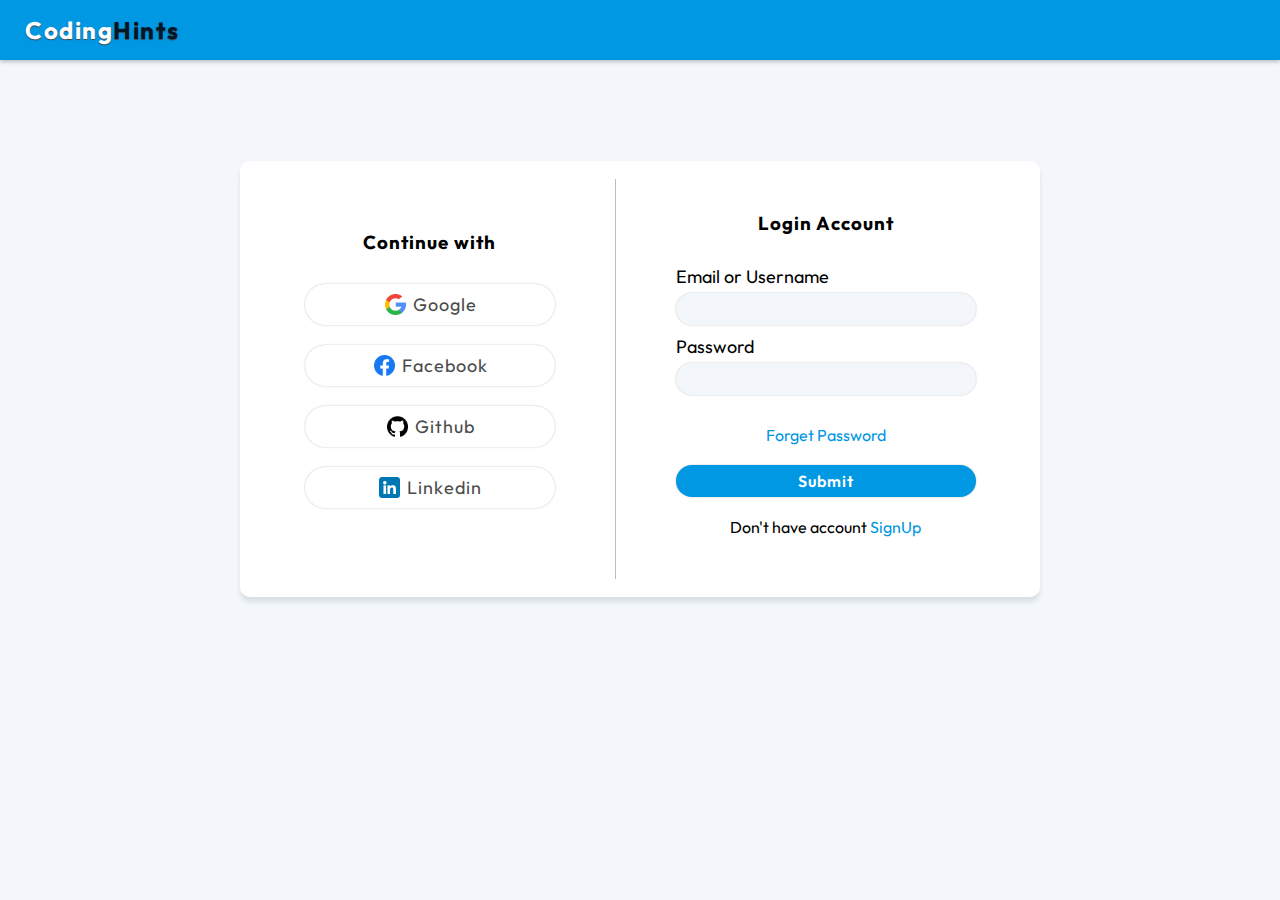
<file: login.html>
<!DOCTYPE html>
<html lang="en">

<head>
    <meta charset="UTF-8">
    <meta http-equiv="X-UA-Compatible" content="IE=edge">
    <meta name="viewport" content="width=device-width, initial-scale=1.0">
    <title>Login - CodingHints</title>

    <!-- CSS link -->
    <link rel="stylesheet" href="responsive.css">
    <link rel="stylesheet" href="style.css">

    <!-- font icon link-->
    <link rel="stylesheet" href="https://cdnjs.cloudflare.com/ajax/libs/font-awesome/6.2.0/css/all.min.css">
</head>

<body>
    <header>
        <nav>
            <div class="login-navbar">
                <div class="left-nav">
                    <a href="index.html" class="logo">Coding<span>Hints</span></a>
                </div>
            </div>
        </nav>
    </header>

    <section class="sign-section">
        <div class="sign-area">
            <div class="sign-col-1">
                <h3>Continue with</h3>
                <div class="sign-link">
                    <a href="#" class="link-box"><img src="image/google.png" alt=""> Google</a>

                    <a href="#" class="link-box"><img src="image/facebook.png" alt=""> Facebook</a>

                    <a href="#" class="link-box"><img src="image/github.png" alt=""> Github</a>

                    <a href="#" class="link-box"><img src="image/linkedin.png" alt=""> Linkedin</a>
                </div>
            </div>
            <div class="mid-line"></div>
            <div class="sign-col-2">
                <h3>Login Account</h3>
                <form action="">

                    <label for="email">Email or Username</label>
                    <input type="email" name="" id="email" required>

                    <label for="password">Password</label>
                    <input type="password" name="" id="password" required>

                    <span><a href="#">Forget Password</a></span>

                    <button id="signBtn">Submit</button>

                    <span>Don't have account <a href="signup.html">SignUp</a></span>
                </form>
            </div>
        </div>
    </section>

    <script src="script.js"></script>
</body>

</html>
</file>
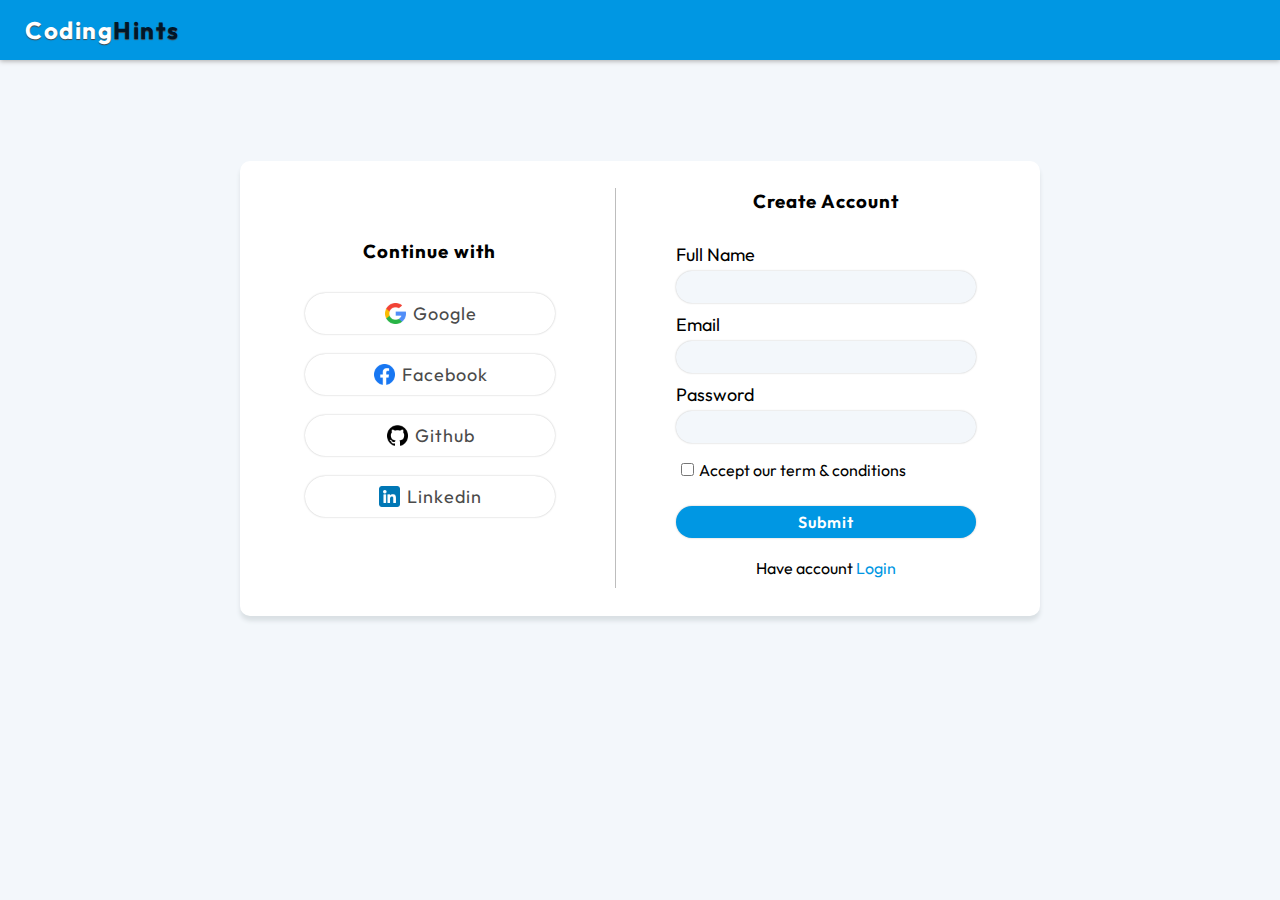
<file: signup.html>
<!DOCTYPE html>
<html lang="en">

<head>
    <meta charset="UTF-8">
    <meta http-equiv="X-UA-Compatible" content="IE=edge">
    <meta name="viewport" content="width=device-width, initial-scale=1.0">
    <title>Sign up - CodingHints</title>

    <!-- CSS link -->
    <link rel="stylesheet" href="responsive.css">
    <link rel="stylesheet" href="style.css">

    <!-- font icon link-->
    <link rel="stylesheet" href="https://cdnjs.cloudflare.com/ajax/libs/font-awesome/6.2.0/css/all.min.css">
</head>

<body>
    <header>
        <nav>
            <div class="login-navbar">
                <div class="left-nav">
                    <a href="index.html" class="logo">Coding<span>Hints</span></a>
                </div>
            </div>
        </nav>
    </header>

    <section class="sign-section">
        <div class="sign-area">
            <div class="sign-col-1">
                <h3>Continue with</h3>
                <div class="sign-link">
                    <a href="#" class="link-box"><img src="image/google.png" alt=""> Google</a>

                    <a href="#" class="link-box"><img src="image/facebook.png" alt=""> Facebook</a>

                    <a href="#" class="link-box"><img src="image/github.png" alt=""> Github</a>

                    <a href="#" class="link-box"><img src="image/linkedin.png" alt=""> Linkedin</a>
                </div>
            </div>
            <div class="mid-line"></div>
            <div class="sign-col-2">
                <h3>Create Account</h3>
                <form action="">
                    <label for="name">Full Name</label>
                    <input type="text" name="" id="name" required>

                    <label for="email">Email</label>
                    <input type="email" name="" id="email" required>

                    <label for="password">Password</label>
                    <input type="password" name="" id="password" required>

                    <label for="check" id="checkbox"><input type="checkbox" name="" id="check" required>Accept our term & conditions</label>

                    <button id="signBtn">Submit</button>

                    <span>Have account <a href="login.html">Login</a></span>
                </form>
            </div>
        </div>
    </section>

    <script src="script.js"></script>
</body>

</html>
</file>
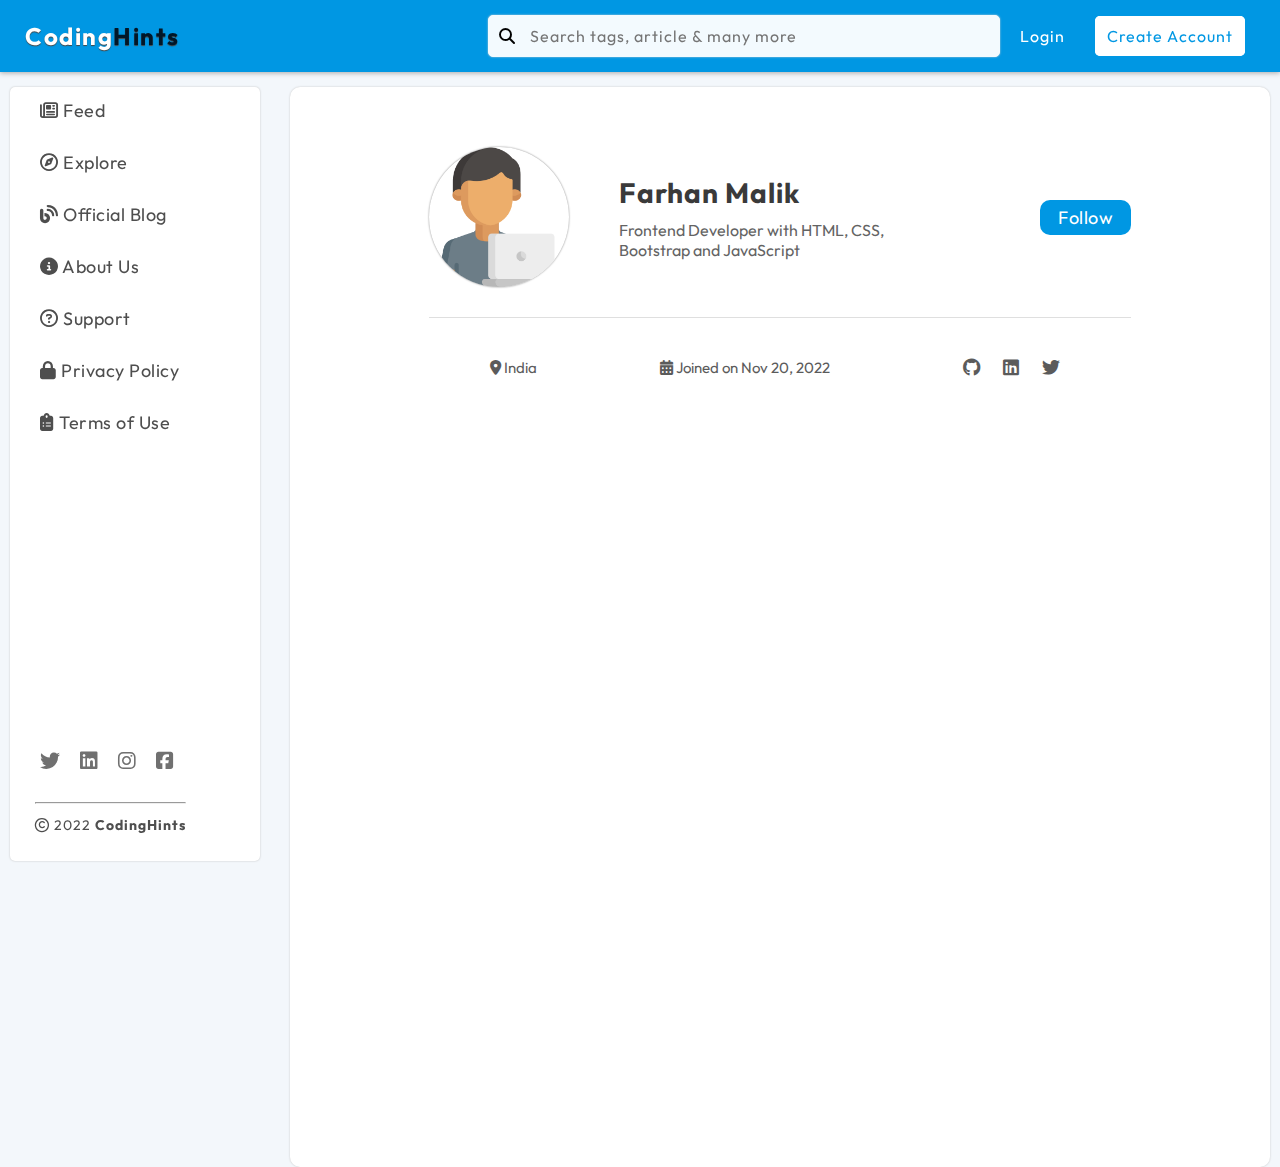
<file: user-profile.html>
<!DOCTYPE html>
<html lang="en">

<head>
    <meta charset="UTF-8">
    <meta http-equiv="X-UA-Compatible" content="IE=edge">
    <meta name="viewport" content="width=device-width, initial-scale=1.0">
    <title>User - CodingHints</title>

    <!-- css link -->
    <link rel="stylesheet" href="style.css">
    <link rel="stylesheet" href="responsive.css">

    <!-- font icon link-->
    <link rel="stylesheet" href="https://cdnjs.cloudflare.com/ajax/libs/font-awesome/6.2.0/css/all.min.css">
</head>

<body>
    <header>
        <div class="navbar">
            <div class="left-nav">
                <div class="menu-bar" id="menuBtn"><i class="fa-solid fa-bars"></i></div>
                <a href="index.html" class="logo">Coding<span>Hints</span></a>
            </div>
            <div class="right-nav">
                <div class="search-bar">
                    <form action="" id="searchForm">
                        <label for=""><i class="fa-solid fa-magnifying-glass"></i></label>
                        <input type="text" id="searchInp" placeholder="Search tags, article & many more">
                    </form>
                </div>
                <div class="account">
                    <div class="b-sign" id="signBox">
                        <div class="sign-in row">
                            <a href="login.html">Login</a>
                        </div>
                        <div class="sign-up row">
                            <a href="signup.html">Create Account</a>
                        </div>
                    </div>
                    <div class="sign-logo" id="closeBox">
                        <span><i class="fa-regular fa-user"></i></span>
                    </div>
                </div>
            </div>
        </div>
    </header>
    <nav class="below-nav">
        <ul>
            <li><a href="#"><i class="fa-regular fa-newspaper mn-icon"></i></a></li>
            <li><a href="#"><i class="fa-solid fa-magnifying-glass"></i></a></li>
            <li><a href="#"><i class="fa-regular fa-compass mn-icon"></i></a></li>
            <li><a href="#"><i class="fa-solid fa-blog mn-icon"></i></a></li>
            <li><a href="#"><i class="fa-regular fa-bell"></i></a></li>
        </ul>
    </nav>

    <div class="user-section">
        <div class="home">
            <aside>
                <div class="home-left">
                    <ul class="menu">
                        <li><a href="index.html"><i class="fa-regular fa-newspaper mn-icon"></i> Feed</a></li>
                        <li><a href="#"><i class="fa-regular fa-compass mn-icon"></i> Explore</a></li>
                        <li><a href="#"><i class="fa-solid fa-blog mn-icon"></i> Official Blog</a></li>
                        <li><a href="#"><i class="fa-solid fa-circle-info mn-icon"></i> About Us</a></li>
                        <li><a href="#"><i class="fa-regular fa-circle-question"></i></i> Support</a></li>
                        <li><a href="#"><i class="fa-solid fa-lock mn-icon"></i> Privacy Policy</a></li>
                        <li><a href="#"><i class="fa-solid fa-clipboard-list mn-icon"></i> Terms of Use</a></li>
                    </ul>
                    <div class="side-end">
                        <div class="social-link">
                            <div class="fb s-link">
                                <a href="#"><i class="fa-brands fa-twitter"></i></a>
                            </div>
                            <div class="fb s-link">
                                <a href="#"><i class="fa-brands fa-linkedin"></i></a>
                            </div>
                            <div class="fb s-link">
                                <a href="#"><i class="fa-brands fa-instagram"></i></a>
                            </div>
                            <div class="fb s-link">
                                <a href="#"><i class="fa-brands fa-square-facebook"></i></a>
                            </div>
                        </div>
                        <div class="ft-end">
                            <hr>
                            <p><i class="fa-regular fa-copyright"></i> 2022 <b>CodingHints</b></p>
                        </div>
                    </div>
                </div>
            </aside>
        </div>

        <div class="user-box">
            <div class="profile-section">
                <div class="profile">
                    <img src="image/user-img.png" alt="">
                    <div class="profile-details">
                        <h2 class="profile-name">Farhan Malik</h2>
                        <p class="profile-short">Frontend Developer with HTML, CSS, Bootstrap and JavaScript</p>
                        <div class="follow-link">
                            <a href="" class="m-device">Follow</a>
                        </div>
                    </div>
                </div>
                <div class="follow-link">
                    <a href="" class="lg-device">Follow</a>
                </div>
            </div>
            <div class="user-social-link">
                <div class="location">
                    <p><i class="fa-sharp fa-solid fa-location-dot"></i> India</p>
                </div>
                <div class="join">
                    <p><i class="fa-solid fa-calendar-days"></i> Joined on Nov 20, 2022</p>
                </div>
                <div class="social-links">
                    <span><a href="#"><i class="fa-brands fa-github"></i></a></span>
                    <span><a href="#"><i class="fa-brands fa-linkedin"></i></a></span>
                    <span><a href="#"><i class="fa-brands fa-twitter"></i></a></span>
                </div>
            </div>
        </div>
    </div>    

    <script src="script.js"></script>
</body>

</html>
</file>
<file: responsive.css>
@import url('https://fonts.googleapis.com/css2?family=Outfit:wght@400;700&display=swap');

@media screen and (max-width: 1200px) {
    .home-mid {
        margin: 15px 0px;
    }
    .user-box{
        padding: 30px;
    }
}

@media screen and (max-width: 1020px) {
    header {
        padding: 15px;
    }

    .home-mid {
        margin: 15px;
    }

    .side-logo {
        padding: 25px 0px;
        display: block;
        margin-left: 25px;
        justify-content: space-between;
    }

    .side-logo a {
        color: #0097e3;
    }

    .home-left {
        position: fixed;
        top: 0px;
        left: -400px;
        border-radius: 0;
        height: 100vh;
        transition: all .6s;
    }

    .home-left.active {
        left: 0px;
    }

    .home-right {
        display: none;
    }

    .menu-bar {
        display: block;
    }

    .content {
        max-width: 100vw;
        margin: 5px 0px;
    }

    .sortby {
        margin: 0px;
        max-width: 100vw;
    }

    .user-box{
        margin-left: 0;
    }
}

@media screen and (max-width: 890px) {
    .home-mid {
        margin: 15px 0px;
    }

    .search-bar {
        display: none;
    }

    .below-nav {
        display: block;
    }
}
@media screen and (max-width: 750px) {
    .sign-area{
        flex-direction: column-reverse;
    }
    .mid-line{
        display: none;
    }

    .user-box{
        padding: 20px 0px;
    }
}

@media screen and (max-width: 620px) {
    header{
        padding: 10px 20px;
    }
    .navbar{
        height: fit-content;
    }
    .menu-bar{
        font-size: 18px;
    }
    .logo{
        font-size: 20px;
    }
    .b-sign{
        display: none;
        position: absolute;
        top: 55px;
        right: 10px;
        background-color: #ffffff;
        box-shadow: 0px 0px 2px #7a7a7a;
        color: black;
        border-radius: 5px;
    }
    .b-sign.active{
        display: block;
    }
    .b-sign::after {
        content: "";
        position: absolute;
        top: -10px;
        right: 24px;
        width: 0;
        height: 0;
        border-left: 10px solid transparent;
        border-right: 10px solid transparent;
        border-bottom: 20px solid #ffffff;
    }

    .account .row {
        margin: 25px 10px;

    }

    .sign-in a {
        color: #000000;
        text-decoration: none;
        padding: 5px;
    }

    .sign-up a {
        color: #ffffff;
        background-color: #0097e3;
        border: 2px solid #0097e3;
        padding: 5px;
    }

    .sign-in a:hover {
        color: #cceeff;
        background-color: #0193dc8d;
        text-decoration: underline;
    }

    .sign-up a:hover {
        color: #ffffff;
        background: transparent;
    }

    .sign-logo {
        display: block;
        box-shadow: 0px 0px 1px #7a7a7a;
    }

    .post {
        display: block;
        overflow: hidden;
        justify-content: center;
    }

    .content-img img {
        width: 100%;
        margin: 10px auto;
    }


    .user-box{
        padding: 10px 0px;
    }
    .profile{
        display: flex;
        align-items: flex-start;
        justify-content: space-between;
    }
    .profile img{
        width: 100px;
    }
    .profile-details{
        width: 60%;
        margin-left: 10px;
        padding: 5px 0px;
    }
    .profile-name{
        font-size: 22px;
        letter-spacing: .5px;
        
    }
    .profile-short{
        font-size: 15px;
    }
    .profile-section{
        display: flex;
        justify-content: center;
        flex-direction: column;
        padding-bottom: 20px;
    }
    .lg-device{
        display: none;
    }
    .m-device{
        display: block;
    }
    .follow-link a{
        font-size: 15px;
    }

    .user-social-link{
        padding: 0;
        display: block;
        line-height: 30px;
    }
    .social-links span a i{
        margin: 0px;
        margin-right: 10px
    }
}
</file>
<file: style.css>
@import url('https://fonts.googleapis.com/css2?family=Outfit:wght@400;600&display=swap');

*{
    margin: 0;
    padding: 0;
    box-sizing: border-box;
    font-family: 'Outfit', sans-serif;
    list-style: none;
    text-decoration: none;
    scroll-behavior: smooth;
}
body::-webkit-scrollbar{
    width: 5px;
}
body::-webkit-scrollbar-track{
    background-color: #c9edff3f;
    box-shadow: 0px 0px 1px #7a7a7a;
}
body::-webkit-scrollbar-thumb {
    background-color: #0097e3;
    border-radius: 2px;
}
body{
    background-color: #f3f7fb !important;
    scrollbar-width: thin;
}
header{
    position: sticky;
    top: 0px;
    background-color: #0097e3;
    padding: 15px 25px;
    box-shadow: 0px 1px 5px #a9a9a9;
}
.navbar{
    max-width: 1460px;
    height: 42px;
    margin: auto;
    display: flex;
    align-items: center;
    justify-content: space-between;
}
.left-nav{
    text-align: center;
    display: flex;
    align-items: center;
}
.menu-bar{
    display: none;
    font-size: 22px;
    margin-right: 20px;
    color: #ffffff;
}
.logo{
    color: #ffffff;
    text-decoration: none;
    font-size: 24px;
    font-weight: 700;
    letter-spacing: 1.5px;
    text-shadow: 0px 1px 1px #464646;
}
.logo span{
    color: #001729;
}
.side-logo{
    display: none;
}
#closeMenu{
    display: none;
    font-size: 35px;
    position: absolute;
    top: 0px;
    right: 15px;
}
.right-nav, .account{
    display: flex;
    align-items: center;
}
.search-bar input{
   width: 40vw;
   font-size: 16px;
   letter-spacing: 1px;
   margin-right: 10px;
   padding: 10px 5px;
   outline: none;
   border: none;
   background-color: #f3fafe;
}
.search-bar form{
    width: 40vw;
    display: flex;
    align-items: center;
    background-color: #f3fafe;
    border: 1px solid #f3fafe;
    border-radius: 5px;
    box-shadow: 0px 0px 2px #d3d3d3;
}
.search-bar form label{
    padding: 10px 10px;
}
.account .row{
    letter-spacing: 1px;
    margin: 0px 10px;
}
.b-sign{
    display: flex;
    align-items: center;
}
.sign-in a{
    color: #ffffff;
    text-decoration: none;
    padding: 8px 10px;
    font-size: 16px;
    border-radius: 5px;
    transition: all .3s;
}
.sign-up a{
    color: #0097e3;
    background-color: #ffffff;
    border: 2px solid #ffffff;
    text-decoration: none;
    padding: 8px 10px;
    font-size: 16px;
    border-radius: 5px;
    transition: all .3s;
}
.sign-in a:hover{
    color: #cceeff;
    background-color: #00aaff8d;
    text-decoration: underline;
}
.sign-up a:hover{
    color: #ffffff;
    background: transparent;
}
.sign-logo{
    display: none;
    background-color: #ffffff;
    color: #0097e3;
    padding: 6px 10px;
    border-radius: 50%;
    font-size: 20px;
    cursor: pointer;
    margin-right: 5px;
}
.below-nav{
    display: none;
    position: fixed;
    bottom: 0px;
    left: 50%;
    transform: translate(-50%, 0);
}
.below-nav ul{
    width: 100vw;
    background-color: #ffffff;
    padding: 10px 40px;
    display: flex;
    align-items: center;
    justify-content: space-between;
    box-shadow: 0px -.5px 5px #cbcbcb;
}
.below-nav ul li a{
    color: black;
    font-size: 22px;
}

/* home section start */
.home-section{
    padding: 0px 10px;
    max-width: 1500px;
    margin: auto;
}
.home{
    display: flex;
    flex-direction: row;
    justify-content: space-between;
}

/* menu end of sidebar */
.home-left{
    position: sticky;
    top: 87px;
    width: 250px;
    min-width: 14vw;
    height: 86vh;
    background-color: #ffffff;
    border-radius: 5px;
    box-shadow: 0px 0px 2px #bdbdbd;
}
.home-left .menu a{
    display: block;
    font-size: 18px;
    text-decoration: none;
    color: #4e4e4e;
    padding: 12px 30px;
    margin: 5px 0px;
    letter-spacing: .5px;
}
.home-left .menu a .mn-icon{
    font-size: 18px;
}
.home-left .menu a:hover{
    background-color: #e7f2f6;
}

.home-left .menu .side-active{
    color: #0097e3;
    font-weight: bold;
}
/* menu end of sidebar */

/* footer of sidebar */
.social-link{
    position: absolute;
    bottom: 80px;
    left: 0%;
    padding: 5px 20px;
    display: flex;
    justify-content: center;
}
.social-link .s-link{
    margin: 0px 5px;
}
.social-link .s-link a i{
    padding: 5px;
    font-size: 20px;
    color: #707070;
    border-radius: 5px;
    transition: all .2s;
}
.social-link .s-link a i:hover{
   color: #000;
   transform: translateY(-2px);
}
.ft-end{
    position: absolute;
    bottom: 10px;
    padding: 5px 25px;
    left: 0%;
    text-align: center;
}
.ft-end p {
    font-size: 14px;
    padding: 10px 0px;
    line-height: 22px;
    letter-spacing: 1px;
    color: #4e4e4e;
}
/* footer-end of sidebar */


/* home mid start */
.home-mid{
    margin: 15px 15px; 
}
.sortby{
    background-color: #ffffffee;
    display: flex;
    align-items: center;
    margin: 0px 10px;
    letter-spacing: 1px;
    box-shadow: 0px 0px 2px #bdbdbd;
    border-radius: 5px;
}
.sortby .sortbtn{
    margin: 5px;
    color: #3a3a3a;
    padding: 10px 15px;
    text-decoration: none;
    font-size: 16px;
    border: none;
    outline: none;
    cursor: pointer;
    background: transparent;
}
.sortby .sortbtn:hover{
    border-radius: 5px;
    background-color: #e5eff6;
}
.sortby .sort-active{
    color: #0097e3;
    font-weight: bold;
}

.content-area{
    margin: 15px 0px;
}
.content{
    max-width: 62vw;
    margin:10px;
    background-color: #ffffffee;
    padding: 20px;
    box-shadow: 0px 0px 2px #bdbdbd;
    border-radius: 5px;
}
.user{
   display: flex;
   align-items: center;
}
.user-link{
    color: #343434;
    text-decoration: none;
}
.user-name{
    text-decoration: none;
    color: #000000;
    letter-spacing: 1px;
    font-weight: 600;
    padding: 5px 0px;
}
.user-img{
    width: 60px;
    padding: 2px;
    margin-right: 15px;
    border-radius: 50%;
    box-shadow: 0px 0px 2px #7a7a7a;
}
.date p{
    margin-top: 5px;
    color: #6b6b6b;
}
.post{
    display: inline-flex;
    flex-direction: row-reverse;
    align-items: center;
    color: #343434;
}
.user-content{
    padding: 10px;
}
.user-content .content-title{
    color: #2c2c2c;
    font-size: 22px;
    font-weight: 600;
    text-decoration: none;
}
#readTime{
    color: #7a7a7a;
}
.user-content p{
    padding-top: 8px;
    line-height: 23px;
    letter-spacing: 1px;
}
.user-content p .readbtn{
    color: #007fb1;
}
.content-img img{
    width: 200px;
    box-shadow: 0px 0px 1px #4e4e4e;
    border-radius: 5px;
}

.home-right{
    width: 22vw;
    margin: 10px 0px;
}
.category{
    background-color: #ffffff;
    margin-top: 15px;
    padding: 5px 15px;
    box-shadow: 0px 0px 2px #bdbdbd;
    border-radius: 5px;
}
.trending{
    background-color: #ffffff;
    margin-top: 10px;
    padding: 5px 15px;
    box-shadow: 0px 0px 2px #bdbdbd;
    border-radius: 5px;
}
.category h3, .trending h3{
    padding: 10px 5px;
}
.ct-tag{
    display: flex;
    justify-content: space-between;
    margin: 5px 10px;
    padding: 5px;
}
.ct-tag:hover{
    background-color: #f0f4f6;
    border-radius: 5px;
}
.ct-tag .catg-btn{
    font-size: 16px;
    cursor: pointer;
    border: none;
    color: #3a3a3a;
    background: none;
}
.ct-tag span{
    width: 55px;
    text-align: center;
    color: #3a3a3a;
    background-color: #f0f4f6;
    padding: 3px;
    box-shadow: 0px 0px 1px #a1a1a1;
    border-radius: 5px;
}
#more-btn{
    color: #0097e3;
    font-size: 16px;
    cursor: pointer;
    border: none;
    background: none;
    text-decoration: underline;
}

.tr-box{
    padding: 5px;
    border-top: 1px solid #f0f4f6;
    margin: 12px;
}
.tr-box a{
    padding: 10px 0px;
    color: #2c2c2c;
}
.tr-box a:hover{
    text-decoration: underline;
}
.tr-box button{
    cursor: pointer;
    font-size: 16px;
    color: #0097e3;
    border: none;
    outline: none;
    background: transparent;
    text-decoration: underline;
}
.moreTr{
    display: none;
}
.moreTr.active{
    display: block;
}


/* Login and Signup form CSS */
.sign-section{
    max-width: 1300px;
    margin: 0% auto;
    padding: 0px 10px;
}
.sign-area{
    background-color: #fff;
    max-width: 800px;
    margin: 8% auto;
    display: flex;
    flex-wrap: wrap;
    align-items: center;
    justify-content: center;
    box-shadow: 0px 5px 4px #dae0e4;
    border-radius: 10px;
    padding: 18px;
}
.sign-area h3{
    padding-bottom: 30px;
    letter-spacing: 1px;
    text-align: center;
}
.mid-line{
    width: 1px;
    height: 400px;
    margin: 0px 50px;
    background-color: #bdbdbd;
}
/* continue with link */
.sign-link{
    display: flex;
    flex-direction: column;
}
.link-box{
    display: flex;
    align-items: center;
    justify-content: center;
    font-size: 18px;
    width: 250px;
    padding: 8px 30px;
    margin-bottom: 20px;
    background-color: #fff;
    box-shadow: 0px 0px 2px #bdbdbd;
    border-radius: 25px;
    letter-spacing: 1px;
    color: #4b4b4b;
}
.link-box:hover{
    background-color: #f3f7fb;
}
.link-box img{
    width: 25px;
    padding: 2px;
    margin-right: 5px;
}

/* form control area */
.sign-col-1, .sign-col-2{
    padding: 10px;
}
.sign-col-2 form{
    display: flex;
    flex-direction: column;
}
.sign-col-2 form label{
    font-size: 18px;
}
.sign-col-2 form input{
    width: 300px;
    outline: none;
    border: none;
    background-color: #f3f7fb;
    margin-bottom: 10px;
    margin-top: 5px;
    font-size: 16px;
    padding: 6px 15px;
    border-radius: 25px;
    box-shadow: 0px 0px 2px #bdbdbd;
}
.sign-col-2 form input:focus{
    /* border: 1px solid #0097e3; */
    box-shadow: 0px 0px 2px #0097e3;
}
.sign-col-2 form button{
    outline: none;
    border: none;
    color: #fff;
    background-color: #0097e3;
    margin-top: 10px;
    font-size: 16px;
    padding: 6px 15px;
    border-radius: 25px;
    box-shadow: 0px 0px 2px #bdbdbd;
    cursor: pointer;
    letter-spacing: 1px;
    font-weight: 600;
    transition: all .3s;
}
.sign-col-2 form button:hover{
    background-color: #00aaff;
    box-shadow: 0px 3px 5px #bdbdbd;
}
#check{
    width: fit-content;
    margin: 10px 5px;
    box-shadow: none;
}
#checkbox{
    margin-bottom: 10px;
    font-size: 16px;
}

form span{
    margin: 10px 0px;
    text-align: center;
    padding-top: 10px;
}
form span a{
    color: #0097e3;
    padding-top: 15px;
}


/* User profile css */
.user-section{
    display: flex;
    justify-content: space-between;
    max-width: 1500px;
    margin: auto;
    padding: 0px 10px;
}
.user-box{
    width: 100%;
    margin-left: 30px;
    height: 120vh;
    background-color: #ffff;
    margin-top: 15px;
    padding: 40px 100px;
    border-radius: 10px;
    box-shadow: 0px 0px 2px #c3c3c3;
}
.profile-section{
    max-width: 90%;
    margin: 20px auto;
    display: flex;
    justify-content: space-between;
    border-bottom: 1px solid #dfdfdf;
    padding-bottom: 30px;
}
.profile{
    display: flex;
    align-items: center;
}
.profile img{
    width: 140px;
    box-shadow: 0px 0px 2px grey;
    border-radius: 50%;
}
.profile-details{
    width: 50%;
    margin-left: 50px;
    padding: 15px 0px;
}
.profile-name{
    font-size: 28px;
    letter-spacing: 1px;
    color: #3a3a3a;
}
.profile-short{
    padding-top: 10px;
    color: #636363;
}
.m-device{
    margin-top: 15px;
    display: none;
}
.follow-link{
    display: flex;
    align-items: center;
}
.lg-device{
    display: block;
}
.follow-link a{
    font-size: 18px;
    color: #ffff;
    background-color:  #0097e3;
    text-decoration: none;
    padding: 6px 18px;
    border-radius: 10px;
    letter-spacing: .5px;
}

.user-social-link{
    max-width: 90%;
    margin: auto;
    padding-top: 20px;
    display: flex;
    justify-content: space-around;
}
.location p, .join p{
    color: #5b5b5b;
    font-size: 15px;
}
.social-links span a i{
    margin: 0px 10px;
    font-size: 18px;
    color: #5b5b5b;
    transition: all .3s;
}
.social-links span a i:hover{
    color: #000;
}
</file>
